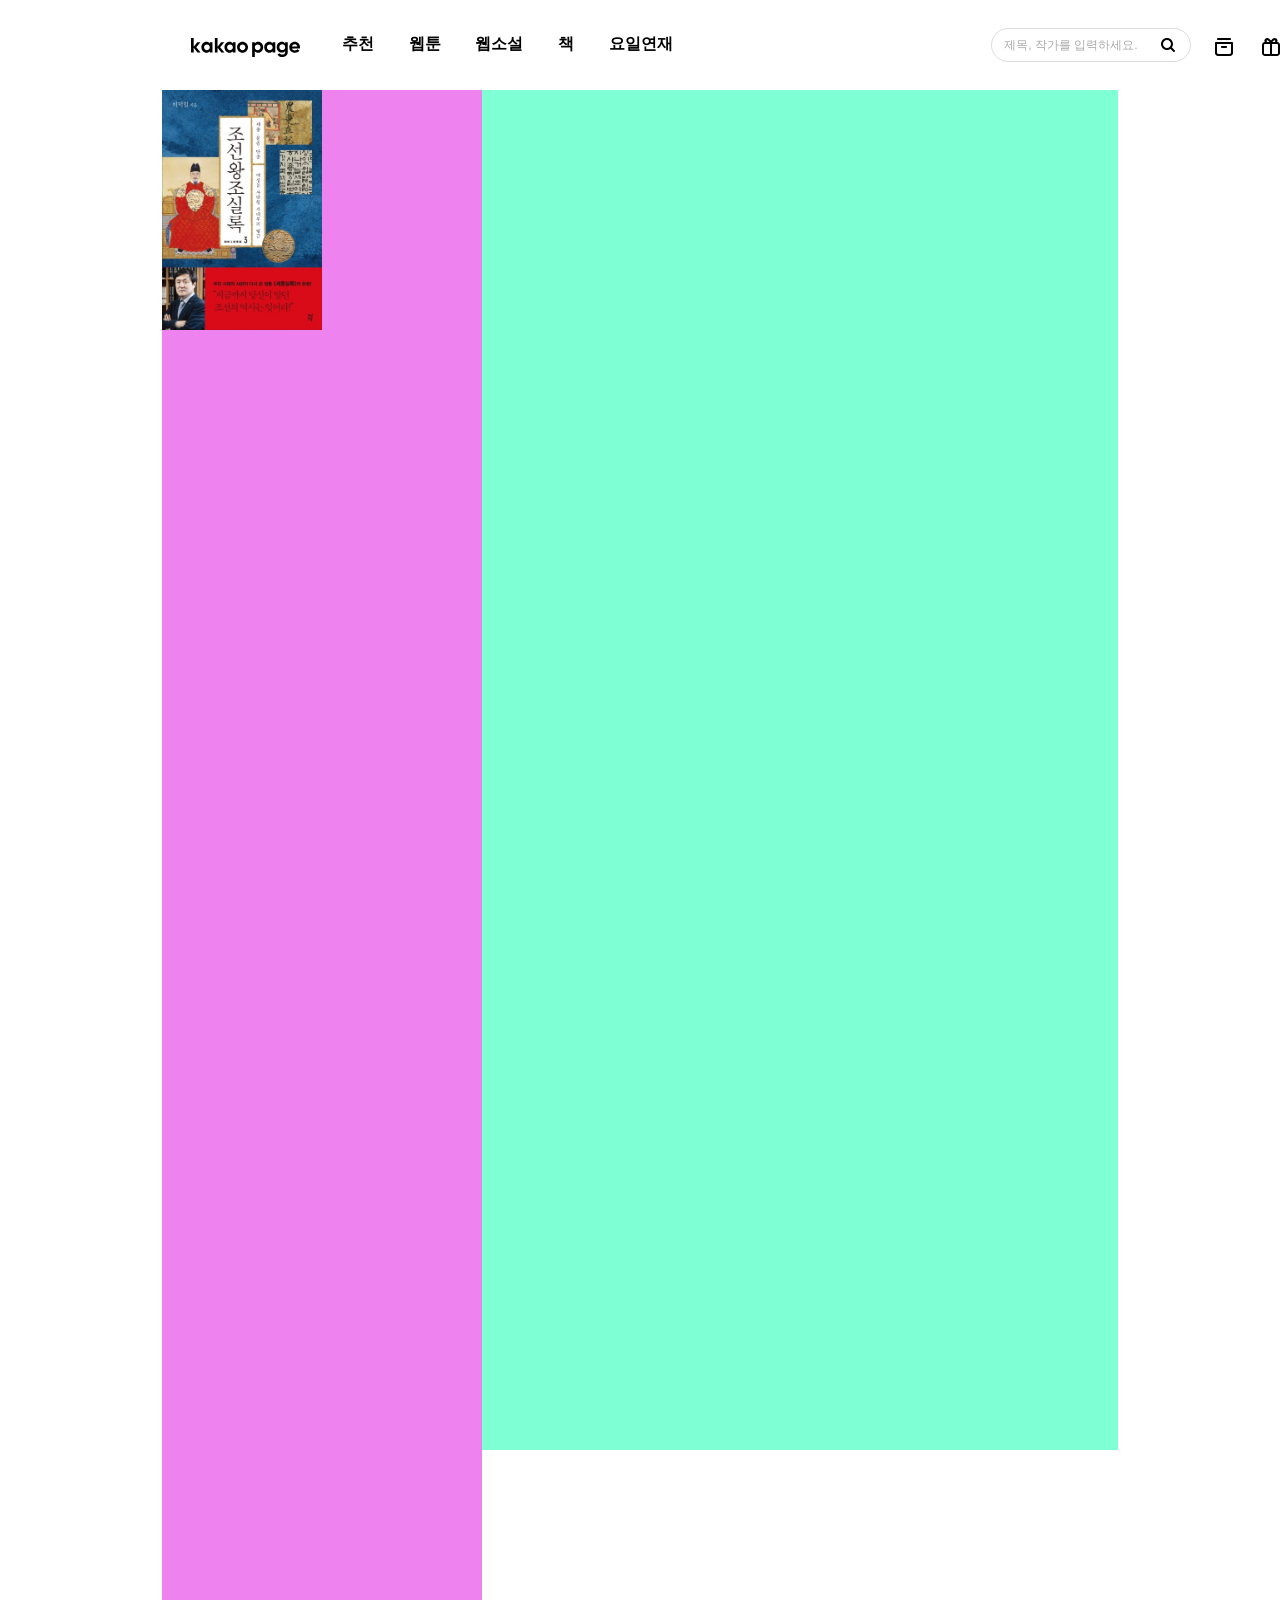
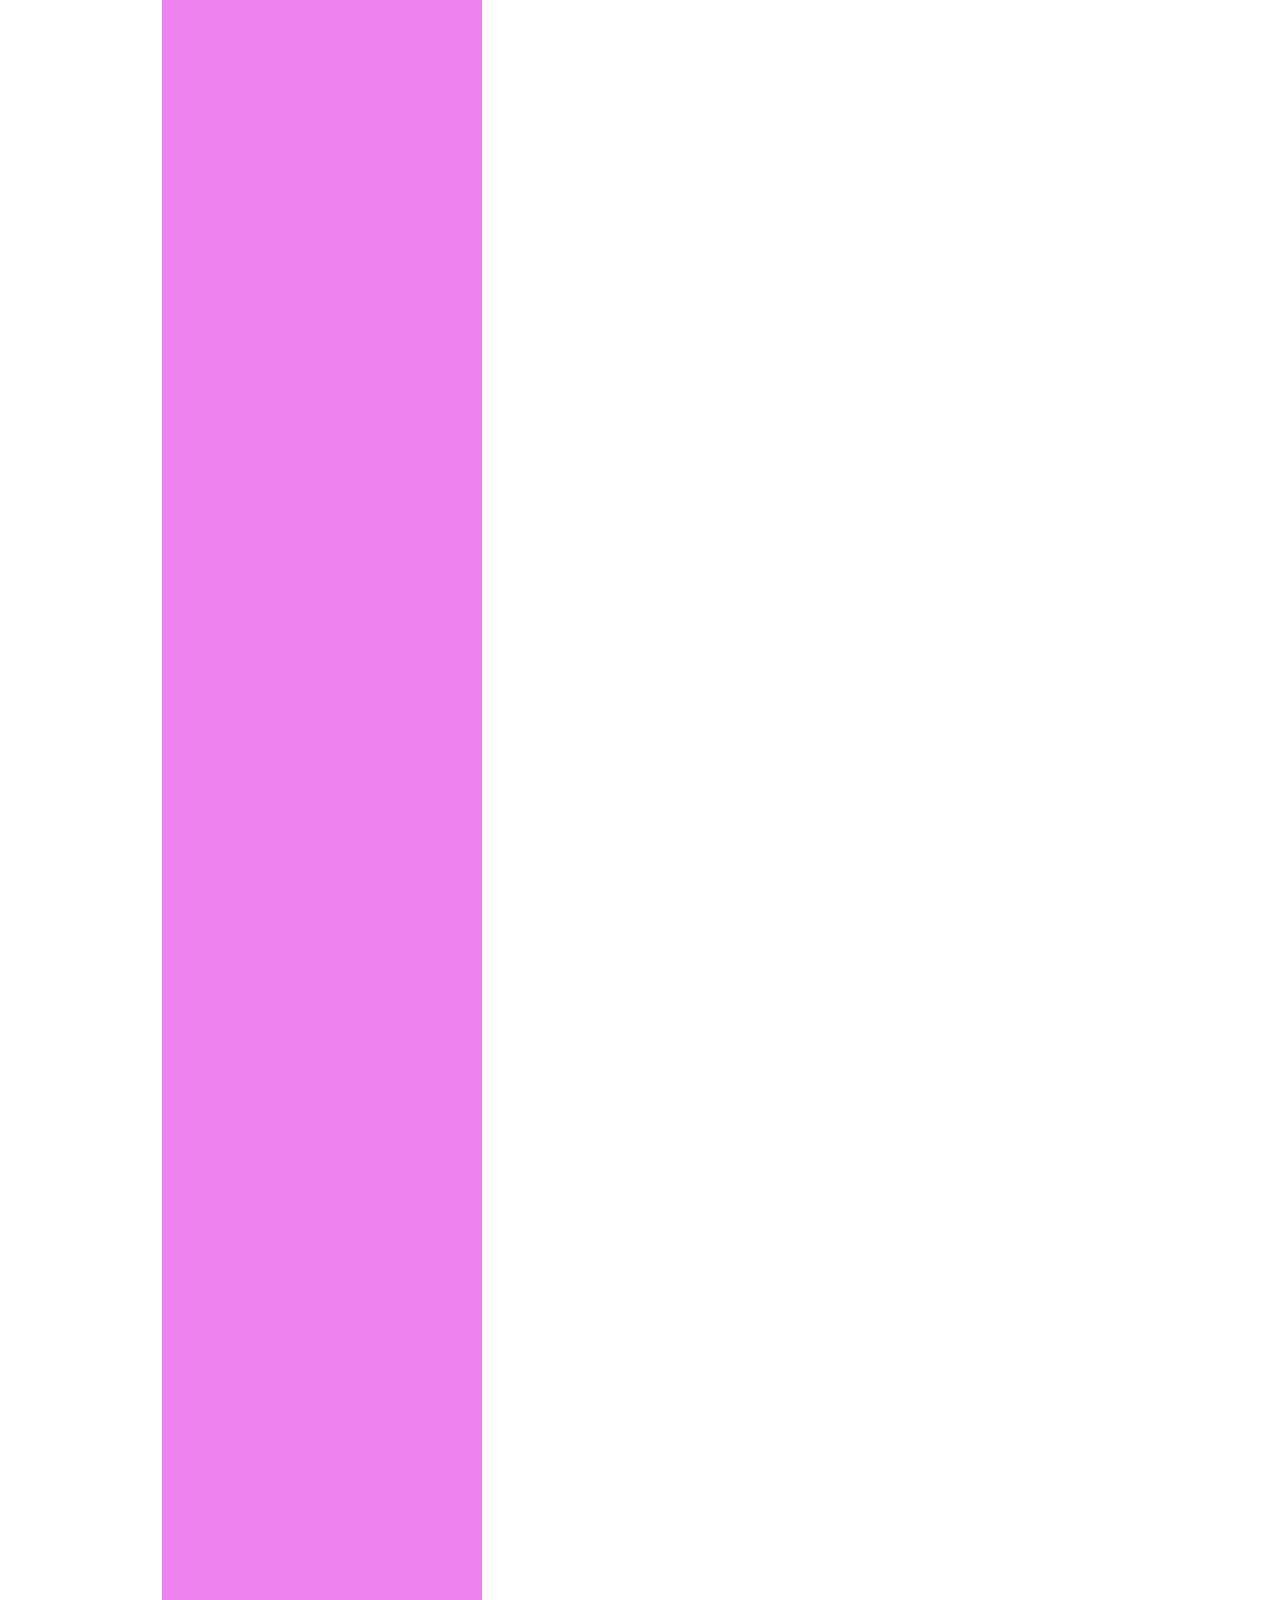
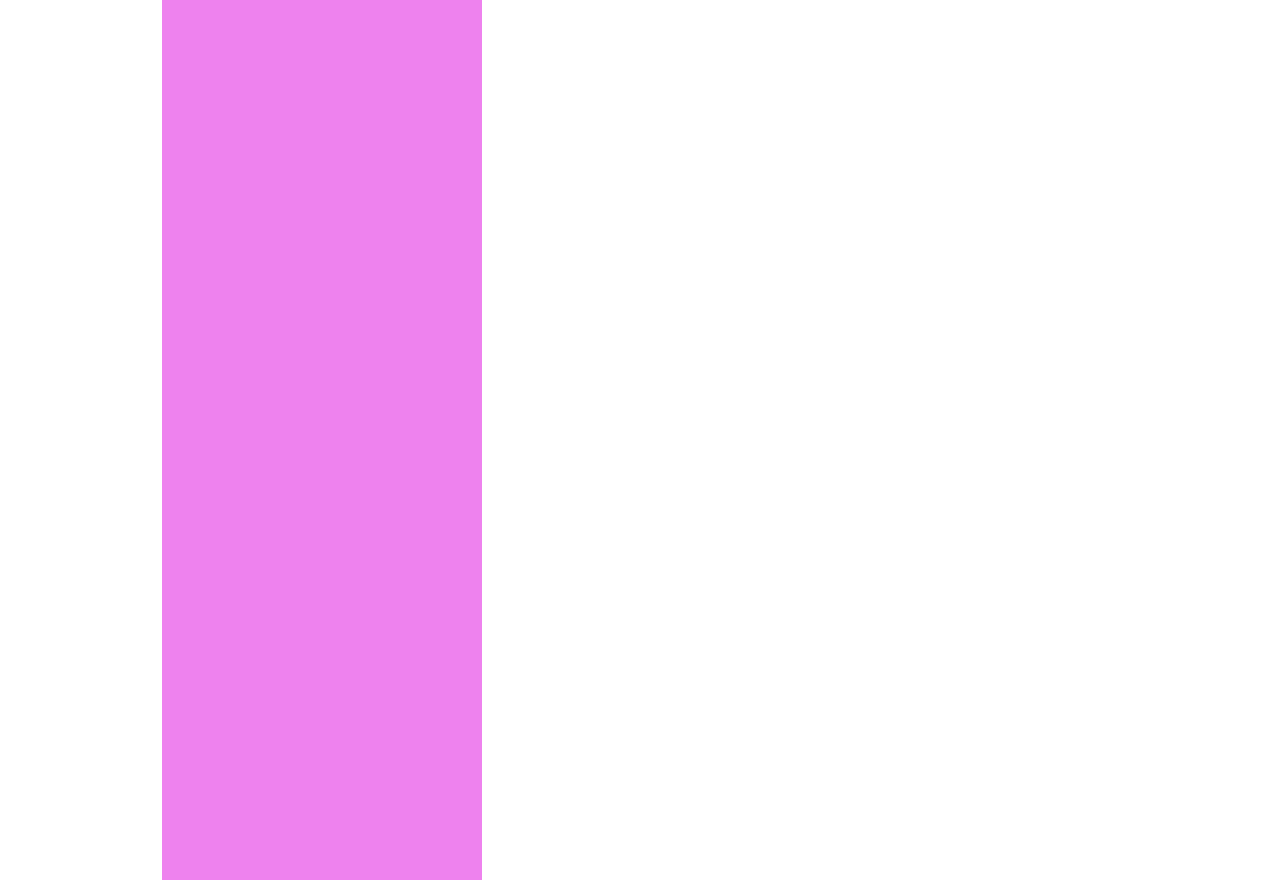
<file: scrve.html>
<!DOCTYPE html>
<html lang="en">
<head>
    <meta charset="UTF-8">
    <meta name="viewport" content="width=device-width, initial-scale=1.0">
    <title>조선왕조실록 3 세종 문종 단종[단행본]</title>
    <link rel="stylesheet" href="./css/surve.css">
    <link rel="stylesheet" href="./css/reset.css">
</head>

<body>
    <header>
        <div id="header_top">
            <div class="container">
                <div id="kakao">
                    <img src="./img/img_logo_bi_text_l.svg" alt="" class="">
                    <span>
                        <h3>&nbsp; &nbsp;<a href="#" class="under-line">추천</a> &nbsp; &nbsp; &nbsp; &nbsp; <a href="#"
                                class="under-line">웹툰</a> &nbsp; &nbsp; &nbsp; &nbsp; <a href="#"
                                class="under-line">웹소설</a>
                            &nbsp; &nbsp; &nbsp; &nbsp; <a href="#" class="under-line">책</a> &nbsp; &nbsp; &nbsp; &nbsp;
                            <a href="#" class="under-line">요일연재</a>
                        </h3>
                    </span>
                </div>
                <div id="search">
                    <div class="searchBox">
                        <input type="text" placeholder="제목, 작가를 입력하세요." class="search-txt">
                        <button><img src="./img/검색.svg" alt=""></button>
                    </div>
                </div>
                <img src="./img/보관함.svg" class="p1">
                <img src="./img/선물.svg" class="p2">
                <img src="./img/사람.svg" class="p3">
            </div>

        </div>

        </div>
    </header>
    <section>
        <div class="box"><img src="./img/조선.jpg" alt=""></div>
        <div class="box"></div>
        <div class="box"></div>
    </section>
</body>
</html>
</file>
<file: css/surve.css>
@charset "utf-8";

.container{
    width: 1200px;
    height: 100%;
    margin: 0 auto;
    
}

header{
    width: 100%;
    height: 160px;
    
}

#header_top{
    width: 100%;
    height: 85px;

}

#header_top .container{
    display: flex;
    justify-content: flex-end;
    align-items: center;
    background-color: white;
    position: fixed;
    margin-left: 160px;
    margin-top: -10px;
    height: 100px;
    z-index: 999;

}

#search{
    width: 600px;
    height: 50px;
    float: left;

    
}

.searchBox{
    width: 200px;
    height: 34px;
    display: flex;
    align-items: center;
    border: 1px solid #ddd;
    border-radius: 30px;
    margin: 13px 0 0 230px;

}

.search-txt{
    width: 150px;
    height: 18px;
    background-color: none;
    font-size: 12px;
    border: none;
    outline: none;
    flex: 1;
    margin-left: 12px;
}

.search-txt::placeholder{
    color: #aaa;
}

button{
    background: none;
    border: none;
    cursor: pointer;
    display: flex;
    align-items: center;
    justify-content: center;
    margin-right: 10px;
}

.p1{
    margin-top: 13px;
    margin-right: 23px;
}

.p2{
    margin-top: 13px;
    margin-right: 23px;
}

.p3{
    margin-top: 13px;
    margin-right: 30px;
}

#kakao{
    width: 800px;
    height: 40px;
    float: left;
}

#kakao .under-line {
    text-decoration: none; /* 처음에는 밑줄 없음 */
    color: black;
  }

#kakao .under-line:hover {
    text-decoration: underline; /* 마우스 올리면 밑줄 생성 */
    text-decoration-thickness: 1.5px;
    text-underline-offset: 6px;
  }

#kakao img{
    float: left;
    margin: 14px 30px;
}

section{
    width: 956px;
    height: 1360px;
    background-color: aquamarine;
    margin: 0 auto;
    margin-top: -70px;

}

section .box{
    width: 320px;
    height: 1330px;
    background-color: violet;
}

section .box img{
    width: 160px;
    height: 240px;
}
</file>
